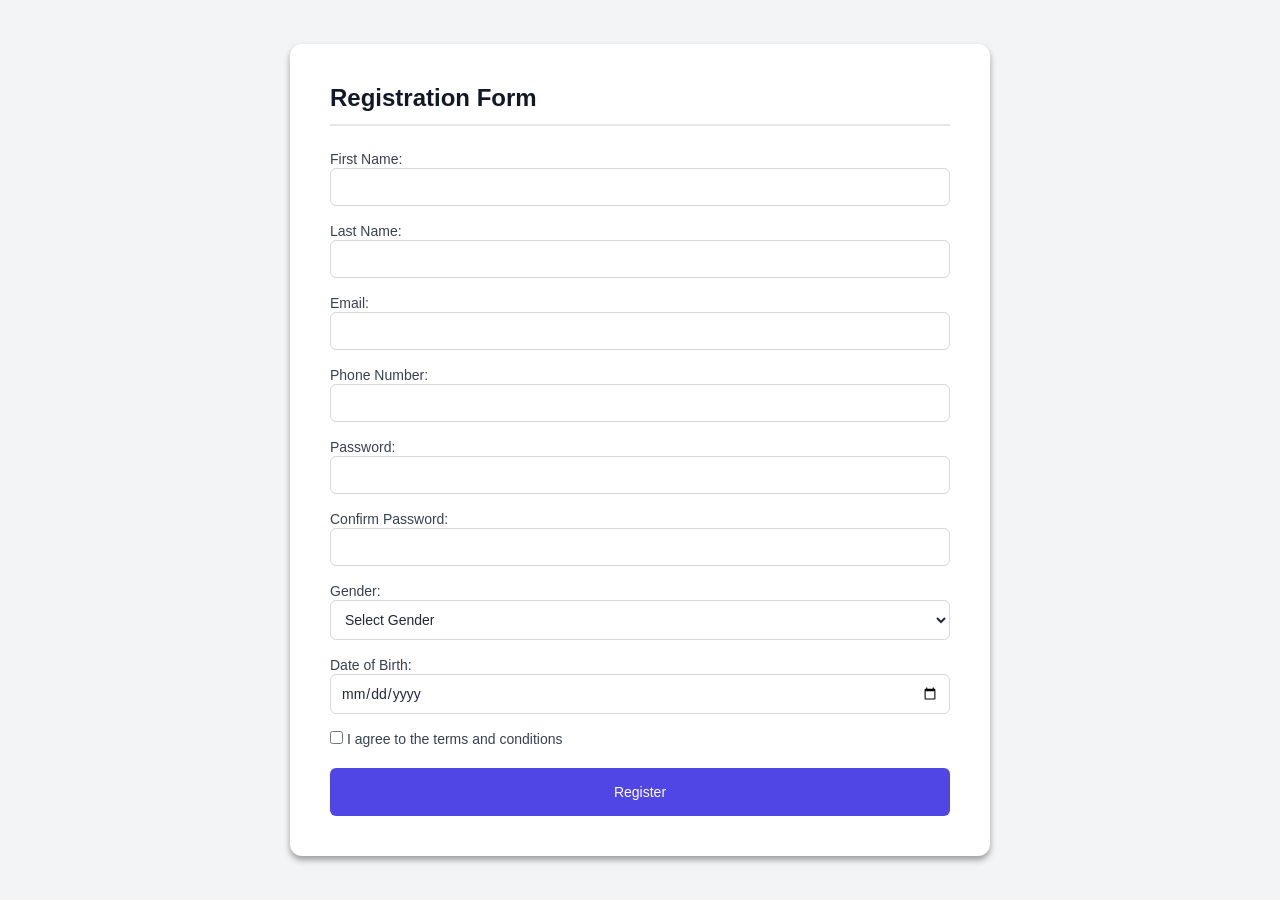
<file: Hometask/index.html>
<!DOCTYPE html>
<html lang="en">
<head>
    <meta charset="UTF-8">
    <meta name="viewport" content="width=device-width, initial-scale=1.0">
    <title>Registration Form</title>
    <link rel="stylesheet" href="style.css">
</head>
<body>

    <div class="form-container">
        <form action="#" method="post">
            <legend>Registration Form</legend>
            <label for="first-name">First Name:</label>
            <input type="text" id="first-name" name="first-name" required>

            <label for="last-name">Last Name:</label>
            <input type="text" id="last-name" name="last-name" required>

            <label for="email">Email:</label>
            <input type="email" id="email" name="email" required>

            <label for="phone">Phone Number:</label>
            <input type="tel" id="phone" name="phone" required>
            
            <label for="password">Password:</label>
            <input type="password" id="password" name="password" required>

            <label for="confirm-password">Confirm Password:</label>
            <input type="password" id="confirm-password" name="confirm-password" required>

            <label for="gender">Gender:</label>
            <select id="gender" name="gender" required>
                <option value="">Select Gender </option>
                <option value="male">Male</option>
                <option value="female">Female</option>
                <option value="other">Other</option>
            </select>

            <label for="dob">Date of Birth:</label>
            <input type="date" id="dob" name="dob" required>

            <label for="terms">
                <input type="checkbox" id="terms" name="terms" required>
                I agree to the terms and conditions 
            </label>
        </form>
        <button class="btn" type="submit">Register</button>
    </div>

</body>
</html>
</file>
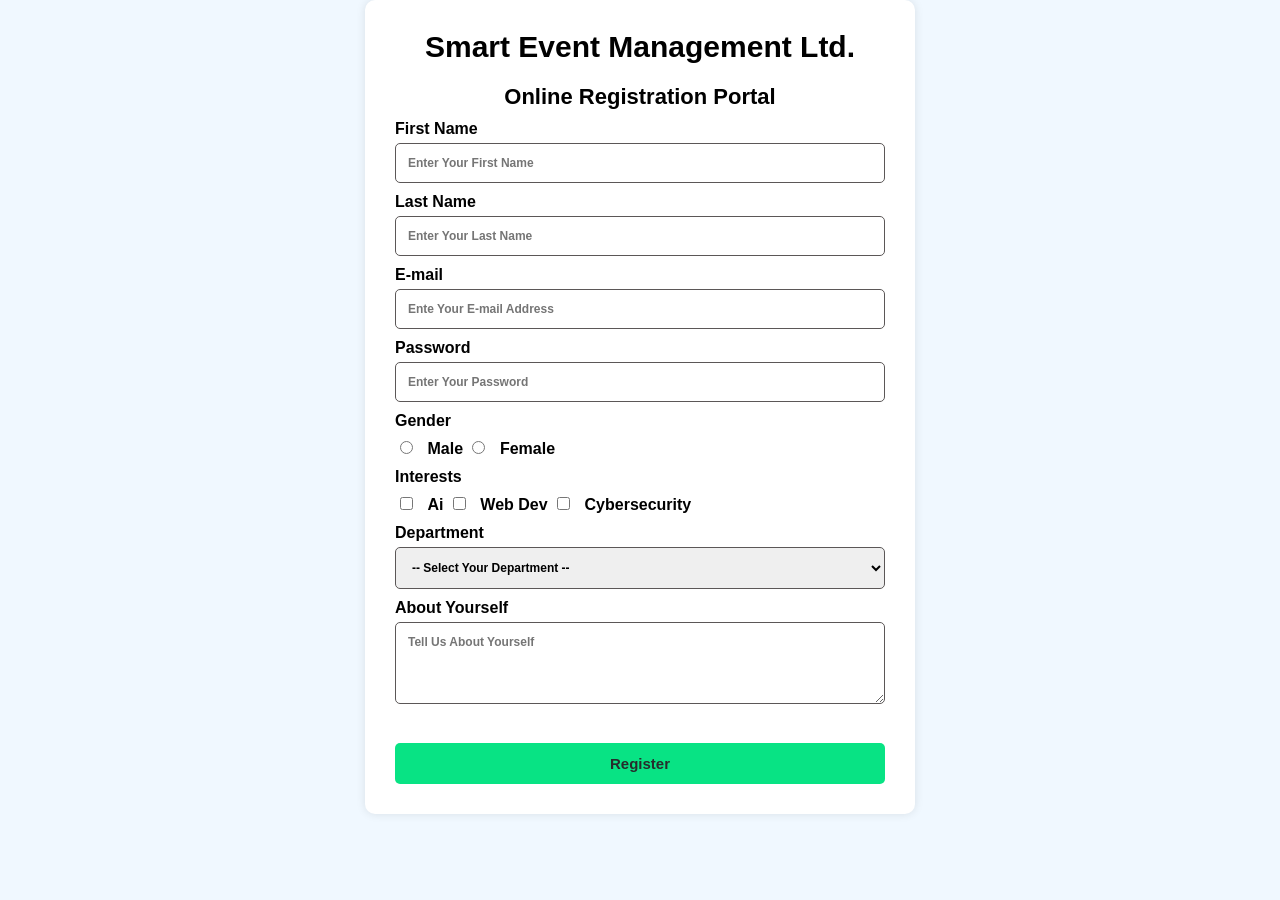
<file: Lab_final_MID/index.html>
<!DOCTYPE html>
<html lang="en">
<head>
    <meta charset="UTF-8">
    <meta name="viewport" content="width=device-width, initial-scale=1.0">
    <title>Registration Form</title>
    <link rel="stylesheet" href="style.css">
</head>
<body>
    <div class="container">
        <h2>Smart Event Management Ltd.</h2>
        <h4>Online Registration Portal</h4>
        <form id="form">
            <label for="fname">First Name</label>
            <input type="text" name="fname" id="fname" placeholder="Enter Your First Name">
            <small id="fnameError" class="error"></small>

            <label for="lname">Last Name</label>
            <input type="text" name="lname" id="lname" placeholder="Enter Your Last Name">
            <small id="lnameError" class="error"></small>

            <label for="email">E-mail</label>
            <input type="email" name="email" id="email" placeholder="Ente Your E-mail Address">
            <small id="emailError" class="error"></small>

            <label for="password">Password</label>
            <input type="password" name="password" id="password" placeholder="Enter Your Password">
            <small id="passwordError" class="error"></small>

            <label>Gender</label>
            <div class="radio">

                <input type="radio" id="male" name="gender" value="Male">
                <label for="male">Male</label>

                <input type="radio" id="female" name="gender" value="Female">
                <label for="female">Female</label>

            </div>

            <small id="genderError" class="error"></small>

            <label>Interests</label>

            <div class="checkbox">

                <input type="checkbox" id="ai" name="interests" value="Ai">
                <label for="ai">Ai</label>

                <input type="checkbox" id="web" name="interests" value="Web Dev">
                <label for="web">Web Dev</label>

                <input type="checkbox" id="cyber" name="interests" value="Cybersecurity">
                <label for="cyber">Cybersecurity</label>

            </div>

            <small id="interestError" class="error"></small>

             <label for="department">Department</label>


            <select id="department">
                <option value="">-- Select Your Department --</option>
                <option value="CSE">CSE</option>
                <option value="EEE">EEE</option>
                <option value="IPE">IPE</option>
                <option value="Others">Others</option>
            </select>

            <small id="departmentError" class="error"></small>

            <label for="about">About Yourself</label>

            <textarea id="about" rows="4"placeholder="Tell Us About Yourself"></textarea>
            <small id="aboutError" class="error"></small>

            <button type="submit">Register</button>
        </form>
    </div>
    <script src="script.js"></script>
</body>
</html>
</file>
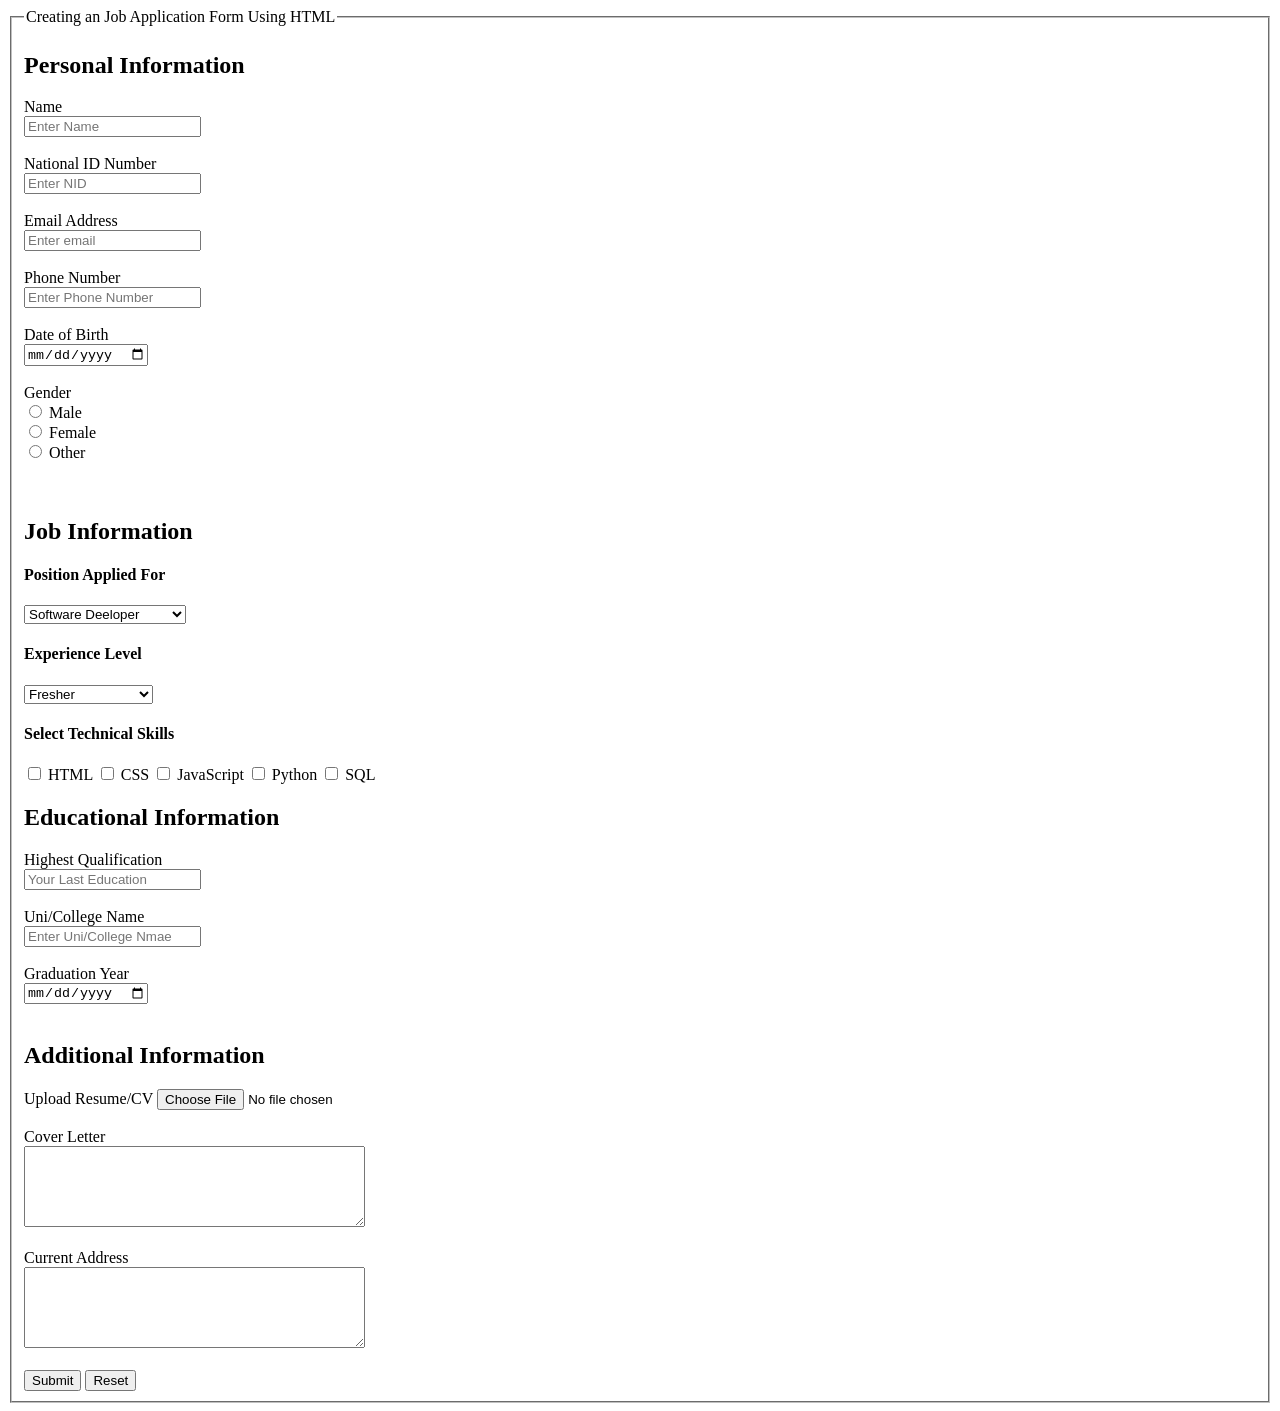
<file: job_application.html>
<!DOCTYPE html>
<html lang="en">

<head>
    <meta charset="UTF-8">
    <meta name="viewport" content="width=device-width, initial-scale=1.0">
    <title>Job Application Form</title>
</head>

<body>
    <form action="#" method="post">
        <fieldset>
            <legend>Creating an Job Application Form Using HTML</legend>
            <h2>Personal Information</h2>
            <label for="name">Name</label><br>
            <input type="text" id="name" name="name" placeholder="Enter Name" required>
            <br>
            <br>
            <label for="nid">National ID Number</label><br>
            <input type="text" id="nid" name="nid" placeholder="Enter NID" required>
            <br>
            <br>
            <label for="email">Email Address</label><br>
            <input type="email" id="email" name="email" placeholder="Enter email" required>
            <br>
            <br>
            <label for="phone">Phone Number</label><br>
            <input type="tel" id="phone" name="phone" placeholder="Enter Phone Number" required>
            <br>
            <br>
            <label for="dob">Date of Birth</label><br>
            <input type="date" id="dob" name="dob">
            <br>
            <br>

            <label for="gender">Gender</label><br>

            <input type="radio" id="male" name="gender" value="male" required>
            <label for="male">Male</label><br>

            <input type="radio" id="female" name="gender" value="female">
            <label for="female">Female</label><br>

            <input type="radio" id="other" name="gender" value="other">
            <label for="other">Other</label><br>
            <br>
            <br>

            <h2>Job Information</h2>
            <h4>Position Applied For</h4>
            <select name="position" id="position">
                <option value="Software Deeloper" selected>Software Deeloper</option>
                <option value="Web Deeloper">Web Deeloper</option>
                <option value="Network Engineer">Network Engineer</option>
                <option value="Database Administrator">Database Administrator</option>
                <option value="IT Support Officer">IT Support Officer</option>
            </select>

            <h4>Experience Level</h4>
            <select name="experience" id="experience">
                <option value="Fresher">Fresher</option>
                <option value="1-2 Years">1-2 Years</option>
                <option value="3-5 Years">3-5 Years</option>
                <option value="More Than 5 Years">More Than 5 Year</option>

            </select>


            <h4>Select Technical Skills</h4>
            <input type="checkbox" id="HTML" name="HTML">
            <label for="HTML">HTML</label>

            <input type="checkbox" id="CSS" name="CSS">
            <label for="CSS">CSS</label>

            <input type="checkbox" id="JavaScript" name="JavaScript">
            <label for="JavaScript">JavaScript</label>

            <input type="checkbox" id="Python" name="Python">
            <label for="Python">Python</label>

            <input type="checkbox" id="SQL" name="SQL">
            <label for="SQL">SQL</label>

            <h2>Educational Information</h2>
            <label for="highest">Highest Qualification</label><br>
            <input type="text" id="highest" name="highest" placeholder="Your Last Education">
            <br>
            <br>

            <label for="institution">Uni/College Name</label><br>
            <input type="text" id="institution" name="institution" placeholder="Enter Uni/College Nmae">
            <br>
            <br>

            <label for="graduation">Graduation Year</label><br>
            <input type="date" id="graduation" name="graduation">
            <br>
            <br>

            <h2>Additional Information</h2>
            <label for="resume">Upload Resume/CV</label>
            <input type="file" id="resume" name="resume">
            <br>
            <br>

            <label for="cover">Cover Letter</label><br>
            <textarea name="address" id="address" rows="5" maxlength="300" cols="40"></textarea>
            <br>
            <br>

            <label for="address">Current Address</label><br>
            <textarea name="address" id="address" rows="5" cols="40"></textarea>
            <br>
            <br>
            <input type="submit" value="Submit">
            <input type="reset" value="Reset">
        </fieldset>
    </form>
</body>

</html>
</file>
<file: Hometask/style.css>
* {
    margin: 0;
    padding: 0;
    box-sizing: border-box;
    font-family: -apple-system, BlinkMacSystemFont, "Segoe UI", Roboto, Helvetica, Arial, sans-serif;
}

body {
    background-color: #f3f4f6;
    color: #1f2937;
    display: flex;
    justify-content: center;
    align-items: center;
    padding: 40px 20px;
    min-height: 100vh;
}

.form-container {
    background: #ffffff;
    width: 100%;
    max-width: 700px;
    padding: 40px;
    border-radius: 12px;
    box-shadow: 0 4px 6px rgba(0, 0, 0, 0.356);
}


legend {
    font-size: 24px;
    font-weight: 700;
    color: #111827;
    margin-bottom: 24px;
    border-bottom: 2px solid #e5e7eb;
    padding-bottom: 12px;
    width: 100%;
}


label {
    font-size: 14px;
    font-weight: 500;
    color: #374151;

}

input[type="text"],
input[type="email"],
input[type="tel"],
input[type="date"],
input[type="password"],
select
 {
    width: 100%;
    margin-bottom: 16px;
    padding: 10px;
    border: 1px solid #d7d9dd;
    border-radius: 6px;
    font-size: 14px;
    background-color: #ffffff;
    color: #1f2937;
}

.btn {
    margin-top: 20px;
    padding: 16px;
    font-size: 14px;
    font-weight: 500;
    border-radius: 6px;
    cursor: pointer;
    border: none;
    background-color: #4f46e5;
    color: white;
    width: 100%;
}

.btn:hover {
    background-color: #4338ca;
}
</file>
<file: Lab_final_MID/style.css>
*{
    margin: 0;
    padding: 0;
    box-sizing: border-box;
    font-family: 'Segoe UI', Tahoma, Geneva, Verdana, sans-serif;
}

body{
    display: flex;
    justify-content: center;
    align-items: center;
    background-color: aliceblue;
}

.container{
    width: 550px;
    background-color: white;
    border-radius: 10px;
    box-shadow: 0 0 10px rgba(0, 0, 0, 0.10);
    padding: 30px;

}
h2{
    text-align: center;
    margin-bottom: 20px;
    font-size: 30px;
}
h4{
    text-align: center;
    font-size: 22px;
}

label{
    display: block;
    font-weight: 600;
    margin-top: 10px;
    margin-bottom: 5px;
    font-weight: 600;
}

input[type="text"],
input[type="email"],
input[type="password"],
select, textarea{
    width: 100%;
    padding: 12px;
    border: 1px solid #5b5757;
    border-radius: 5px;
    font-size: 12px;
    font-weight: 700;
    outline: none;
}

.radio,
.checkbox{
    margin-top: 10px;
}

.radio label,
.checkbox label{
    display: inline;
}

.radio input,
.checkbox input{
    margin-left: 5px;
    margin-right: 10px;
}

button {
    width: 100%;
    padding: 12px;
    margin-top: 30px;
    font-size: 15px;
    font-weight: 700;
    background: #08e384;
    color: rgb(39, 44, 44);
    border: none;
    border-radius: 5px;
    cursor: pointer;
}

button:hover {
    background: #02b068;
}

input:focus,
select:focus,
textarea:focus {
    border: 2px solid #0880bc;
}

.error{
    color: red;
    margin-top: 5px;
    margin-bottom: 5px;
    display: block;
    font-size: 12px;
    font-weight: 700;
}

.errorBorder {
    border: 2px solid red !important;
}

.successBorder {
    border: 2px solid green !important;
}
</file>
